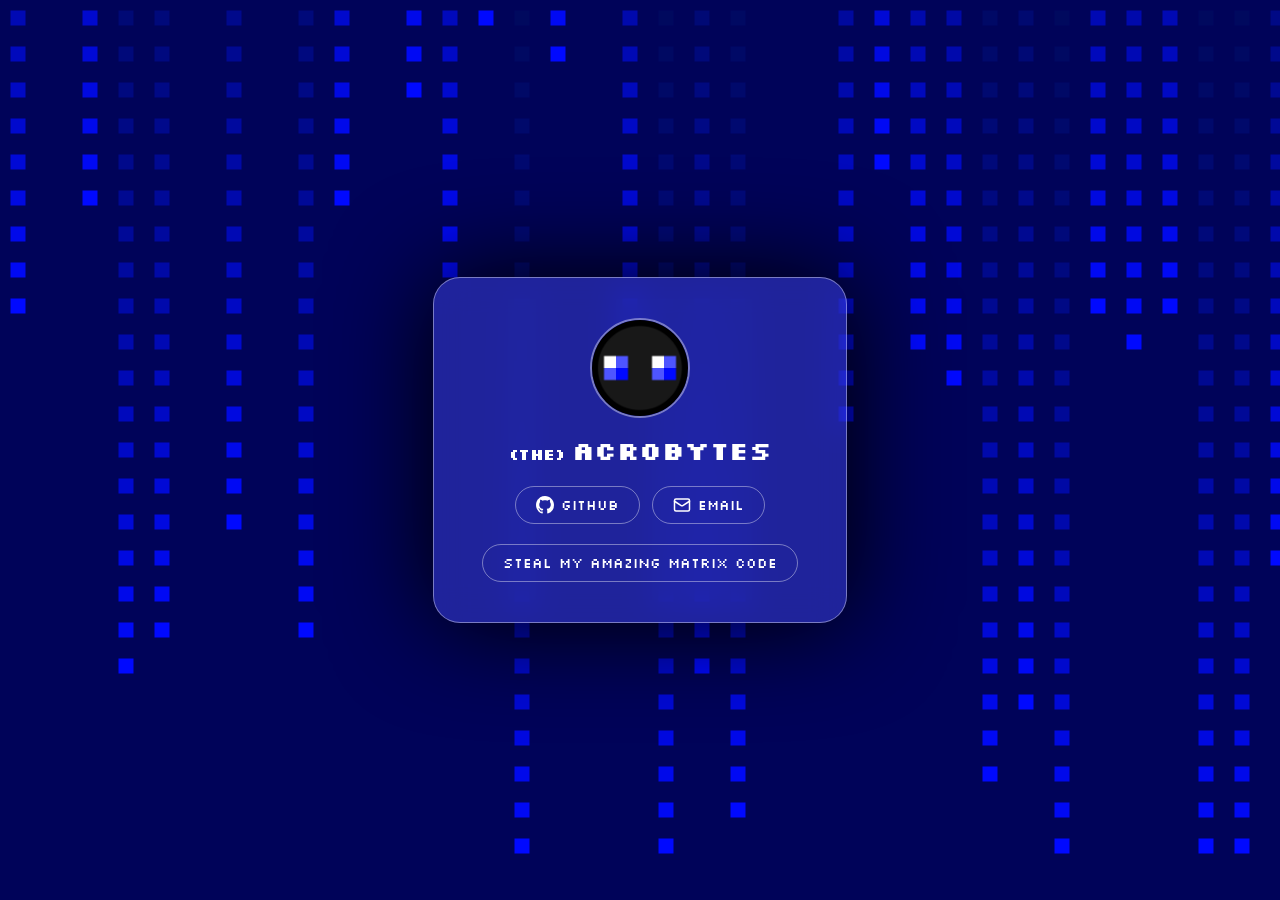
<file: index.html>
<!DOCTYPE html>
<html lang="en">
<head>
  <link rel="preconnect" href="https://fonts.googleapis.com">
  <link rel="preconnect" href="https://fonts.gstatic.com" crossorigin>
  <link href="https://fonts.googleapis.com/css2?family=Silkscreen:wght@400;700&display=swap" rel="stylesheet">
  <link rel="icon" type="image/x-icon" href="favicon.ico">
  <meta charset="UTF-8">
  <meta name="viewport" content="width=device-width, initial-scale=1.0">
  <title>ACROBYTES.NET</title>
  <link rel="stylesheet" href="style.css">
</head>
<body id="bg">
  <canvas width="2516" height="1255"></canvas>
  <div class="card">
    <img
      class="avatar"
      src="pfp.png"
      alt="Profile photo"
    >
    <h1><span style="font-size: 1.0rem">(the) </span>Acrobytes</h1>
    <div class="links">
      <a class="btn" href="https://github.com/acrobytes" target="_blank" rel="noopener">
        <svg width="18" height="18" viewBox="0 0 24 24" fill="currentColor" aria-hidden="true"><path d="M12 0C5.37 0 0 5.37 0 12c0 5.31 3.435 9.795 8.205 11.385.6.105.825-.255.825-.57 0-.285-.015-1.23-.015-2.235-3.015.555-3.795-.735-4.035-1.41-.135-.345-.72-1.41-1.23-1.695-.42-.225-1.02-.78-.015-.795.945-.015 1.62.87 1.845 1.23 1.08 1.815 2.805 1.305 3.495.99.105-.78.42-1.305.765-1.605-2.67-.3-5.46-1.335-5.46-5.925 0-1.305.465-2.385 1.23-3.225-.12-.3-.54-1.53.12-3.18 0 0 1.005-.315 3.3 1.23.96-.27 1.98-.405 3-.405s2.04.135 3 .405c2.295-1.56 3.3-1.23 3.3-1.23.66 1.65.24 2.88.12 3.18.765.84 1.23 1.905 1.23 3.225 0 4.605-2.805 5.625-5.475 5.925.435.375.81 1.095.81 2.22 0 1.605-.015 2.895-.015 3.3 0 .315.225.69.825.57A12.02 12.02 0 0 0 24 12c0-6.63-5.37-12-12-12z"/></svg>
        GitHub
      </a>
      <a class="btn" href="mailto:business@acrobytes.net">
        <svg width="18" height="18" viewBox="0 0 24 24" fill="none" stroke="currentColor" stroke-width="2" stroke-linecap="round" stroke-linejoin="round" aria-hidden="true"><rect x="2" y="4" width="20" height="16" rx="2"/><path d="m22 7-8.97 5.7a1.94 1.94 0 0 1-2.06 0L2 7"/></svg>
        Email
      </a>
    </div>
    <div class="links">
      <a class="smol-btn" href="https://acrobytes.net/matrix.js">Steal my amazing matrix code</a>
    </div>
  </div>
  <script src="matrix.js"></script>
</body>
</html>
</file>
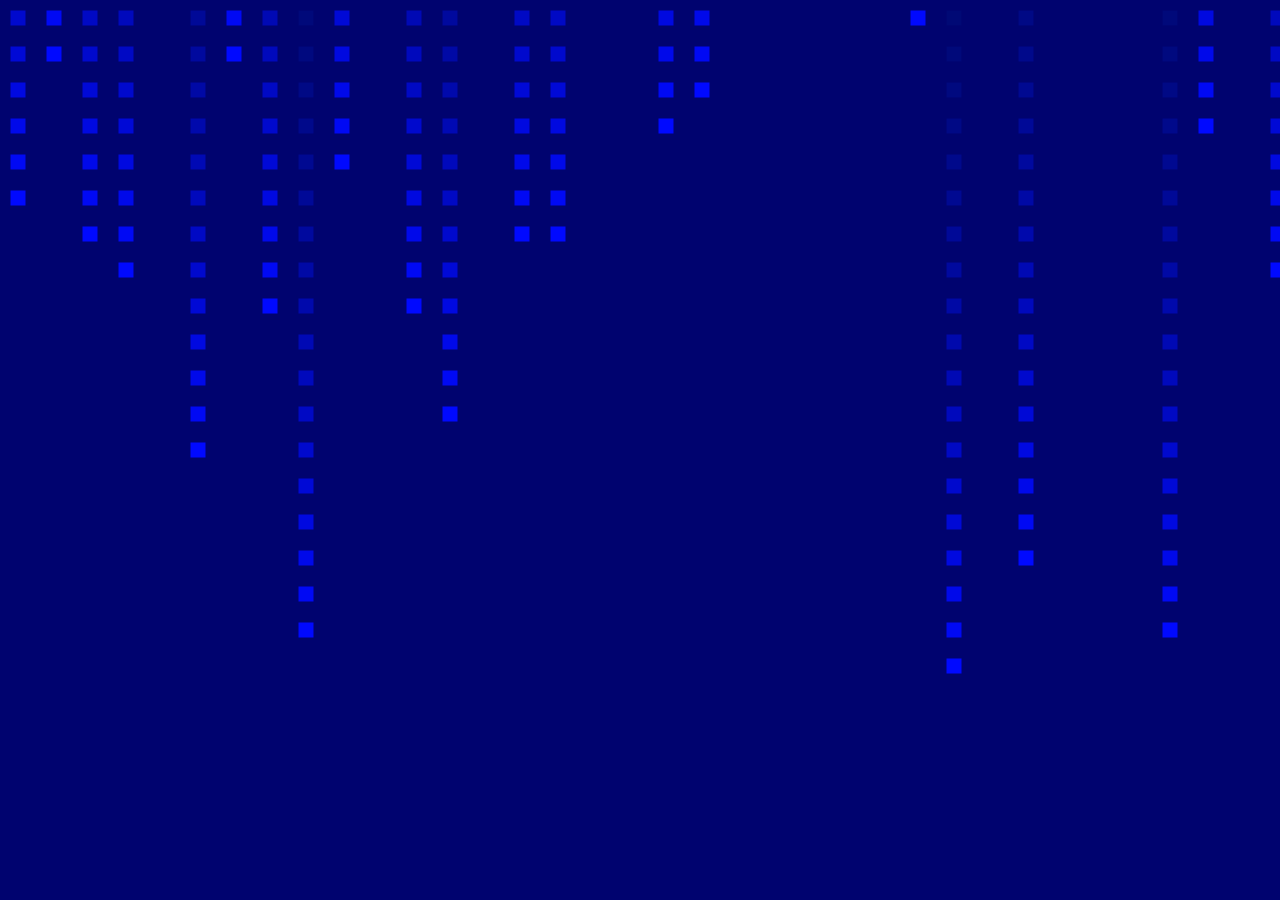
<file: justmatrixplz.html>
<!DOCTYPE html>
    <head>
     <title>you are in the matrix</title>
    <link rel="icon" type="image/x-icon" href="favicon.ico">
    <style>
        canvas{
            display: block;
            position: fixed;
            inset: 0;
            width: 100%;
            height: 100%;
            z-index: -1;
        }
    </style>
</head>
<body style="overflow: hidden;">
    <canvas width="2516" height="1255"></canvas>
    <script src="matrix.js"></script>
</body>
</file>
<file: style.css>
:root {
  cursor:url(cursor.png),auto;
  background: #000;
}

::selection {
  background: rgba(24, 24, 24, 0.4);
  color: rgba(255, 255, 255, 0.8);
}

.silkscreen-regular {
  font-family: 'Silkscreen', sans-serif;
  font-weight: 400;
  font-style: normal;
}

*, *::before, *::after {
  box-sizing: border-box;
  margin: 0;
  padding: 0;
}

body {
  min-height: 100vh;
  /*
  background: rgba(0, 9, 255, 0.6);
   */
  background: transparent;
  display: flex;
  align-items: center;
  justify-content: center;
  color: #181818;
  overflow: hidden;
}

/*body::after {
  content: '';
  position: fixed;
  inset: 0;
  background: radial-gradient(ellipse at center, transparent 100%, #181818);
  pointer-events: none;
  z-index: 0;
}*/

.card {
  position: relative;
  z-index: 1;
  display: flex;
  flex-direction: column;
  align-items: center;
  gap: 12px;
  padding: 40px 48px;
  /*background: rgba(255, 255, 255, 1);*/
  background: rgba(78, 85, 255, 0.4);
  backdrop-filter: blur(16px);
  -webkit-backdrop-filter: blur(16px);
  border: 1px solid rgba(255, 255, 255, 0.4);
  border-radius: 27px;

  box-shadow:
    0 0 100px #000000;

  text-align: center;
  opacity: 0;
  transform: translateY(16px);
  animation: fadeUp 0.7s ease 0.2s forwards;
}

@keyframes fadeUp {
  to {
    opacity: 1;
    transform: translateY(0);
  }
}

.avatar {
  width: 100px;
  height: 100px;
  border-radius: 50%;
  object-fit: cover;
  border: 2px solid rgba(255, 255, 255, 0.4);
  margin-bottom: 4px;
}
.avatar:hover {
  border: 2px solid rgba(255, 255, 255, 1);
  width: 100px;
  height: 100px;
}

h1 {
  font-family: 'Silkscreen', monospace;
  font-size: 1.6rem;
  font-weight: 600;
  letter-spacing: -0.02em;
  color: rgba(255, 255, 255, 1);
  cursor:url(cursor-text16x16.png),auto;
  /*
  -webkit-text-stroke: 1px rgba(255, 255, 255, 1);
   */
}

.tagline {
  font-size: 0.9rem;
  color: #7d8590;
  letter-spacing: 0.01em;
}

.links {
  display: flex;
  gap: 12px;
  margin-top: 8px;
}

.btn {
  font-family: 'Silkscreen', monospace;
  cursor:url(cursor-click.png),auto;
  display: inline-flex;
  align-items: center;
  gap: 7px;
  padding: 9px 20px;
  border: 1px solid rgba(255, 255, 255, 0.4);
  border-radius: 27px;
  color: rgba(255, 255, 255, 1);
  text-decoration: none;
  font-size: 0.875rem;
  font-weight: 500;
  transition:
    background 0.2s ease,
    border-color 0.2s ease,
    color 0.2s ease,
    box-shadow 0.2s ease;
}

.smol-btn {
  font-family: 'Silkscreen', monospace;
  cursor:url(cursor-click.png),auto;
  display: inline-flex;
  align-items: center;
  gap: 7px;
  padding: 9px 20px;
  border: 1px solid rgba(255, 255, 255, 0.4);
  border-radius: 27px;
  color: rgba(255, 255, 255, 1);
  background: transparent;
  text-decoration: none;
  font-size: 0.875rem;
  font-weight: 500;
  transition:
          background 0.55s ease,
          border-color 0.55s ease,
          color 0.55s ease,
          box-shadow 0.55s ease;
}

.btn:hover {
  background: transparent;
  border: 1px solid rgba(255, 255, 255, 1);
  box-shadow: 0 0 400px rgba(78, 85, 255, 0.8);
  color: rgba(255, 255, 255, 1);
  gap: 10px;
}

.smol-btn:hover {
  background: transparent;
  border: 1px solid rgba(255, 255, 255, 1);
  box-shadow: 0 0 400px rgba(78, 85, 255, 0.8);
  color: rgba(255, 255, 255, 1);
}

.btn svg {
  flex-shrink: 0;
}

canvas {display: block;}

canvas{
  position: fixed;
  inset: 0;
  width: 100%;
  height: 100%;
  z-index: -1;
}
</file>
